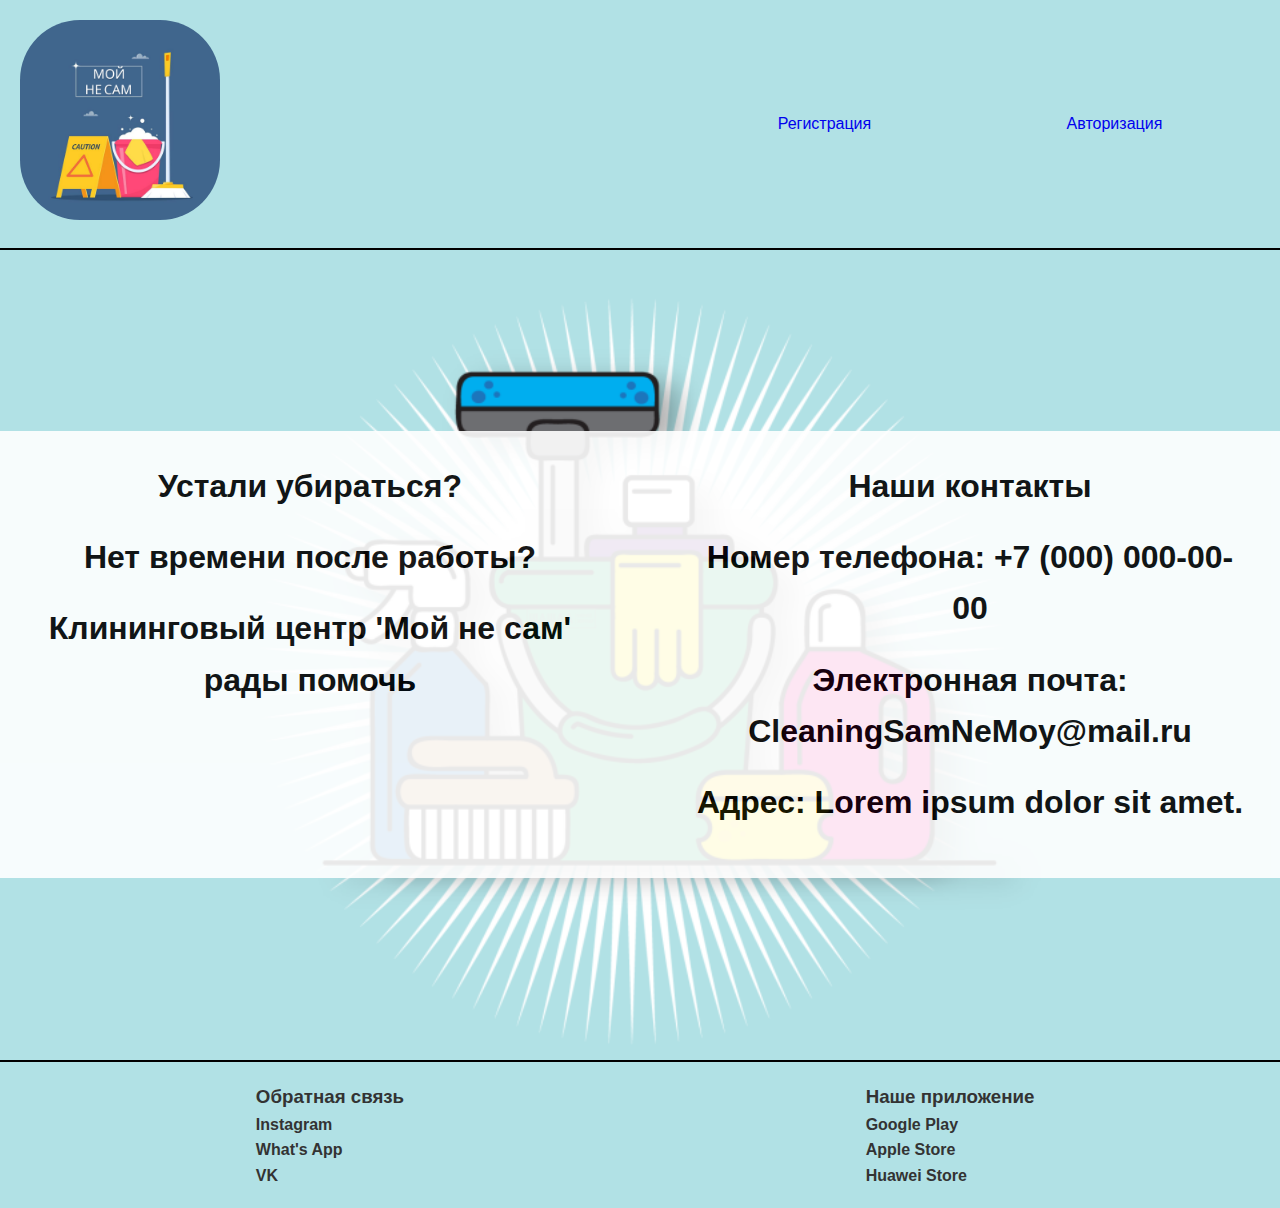
<file: index.html>
<!DOCTYPE html>
<html lang="en">
<head>
    <meta charset="UTF-8">
    <meta name="viewport" content="width=device-width, initial-scale=1.0">
    <link rel="stylesheet" href="css/style.css">
    <title>Главная страница</title>
</head>
<body>
    <header>
        <div>
            <a href="index.html"><img src="img/Group 1.png" alt="Логотип"></a>
        </div>
        
        <nav>
            <ul>
                <li><a href="register.html">Регистрация</a></li>
                <li><a href="login.html">Авторизация</a></li>
            </ul>
        </nav>
    </header>

    <main>
        <div class="text">
            <div class>
                <h1>Устали убираться?</h1>
                <h1>Нет времени после работы?</h1>
                <h1>Клининговый центр 'Мой не сам' рады помочь</h1>
            </div>
            <div>
                <h1>Наши контакты</h1>
                <h1>Номер телефона: +7 (000) 000-00-00</h1>
                <h1>Электронная почта: CleaningSamNeMoy@mail.ru</h1>
                <h1>Адрес: Lorem ipsum dolor sit amet.</h1>
            </div>
        </div>
    </main>
    <footer>
        <div>
        <h3>Обратная связь</h3>
        <h4>Instagram</h4>
        <h4>What's App</h4>
        <h4>VK</h4>
    </div>
    <div>
        <h3>Наше приложение</h3>
        <h4>Google Play</h4>
        <h4>Apple Store</h4>
        <h4>Huawei Store</h4>
    </div>

    </footer>
</body>
</html>
</file>
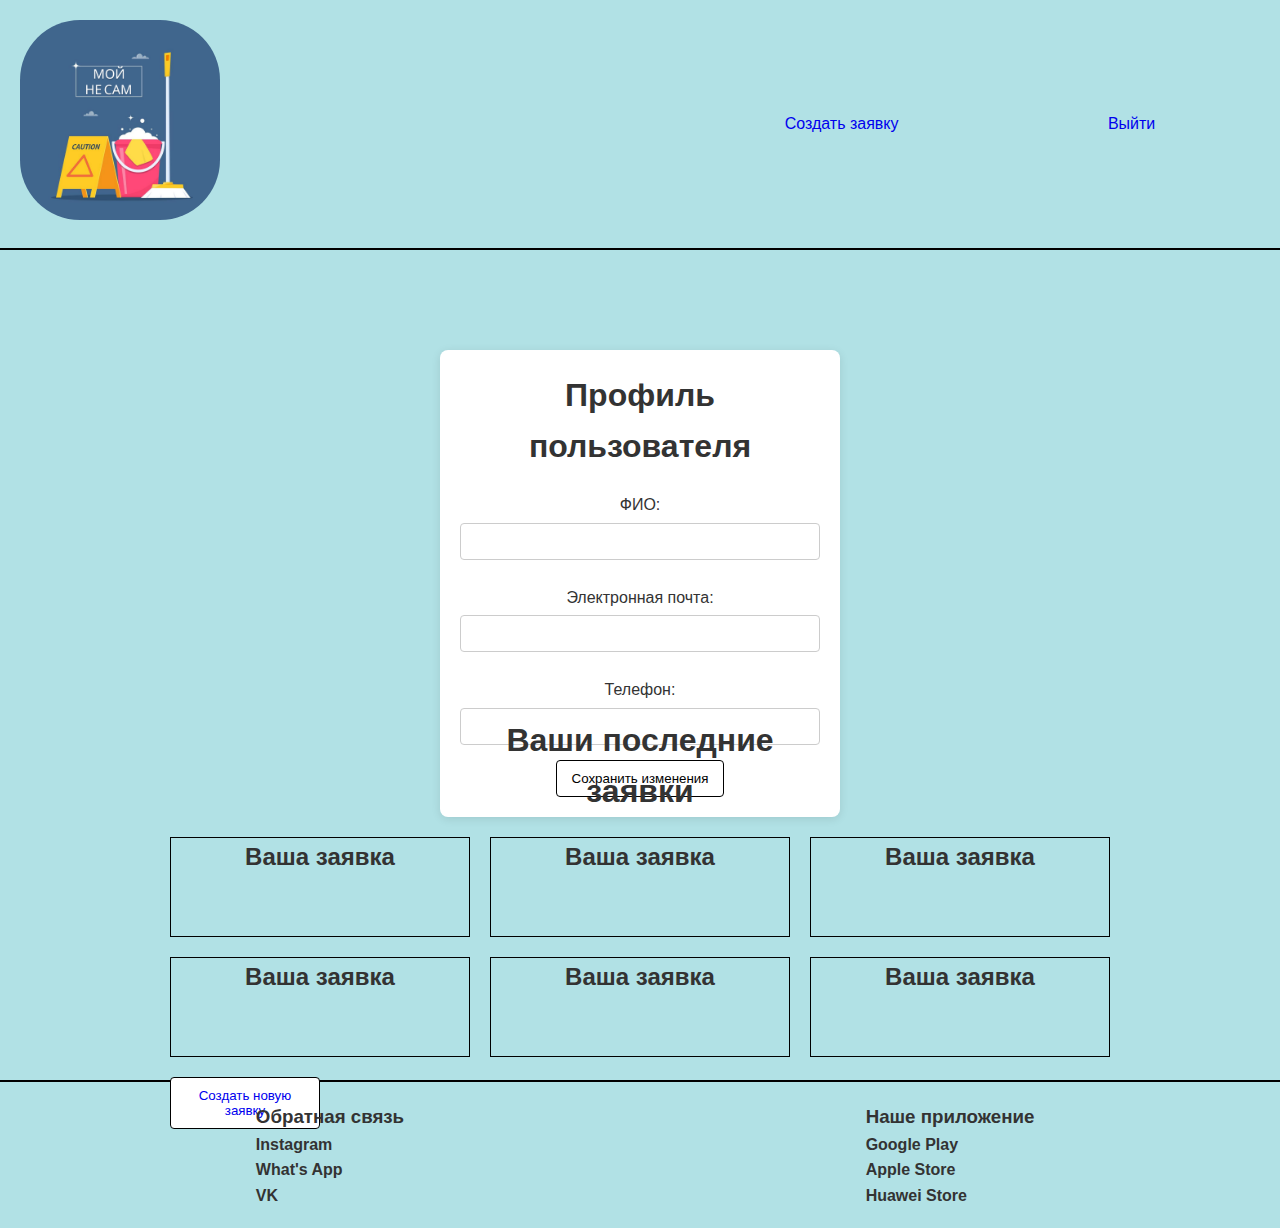
<file: lc.html>
<!DOCTYPE html>
<html lang="en">
<head>
    <meta charset="UTF-8">
    <meta name="viewport" content="width=device-width, initial-scale=1.0">
    <link rel="stylesheet" href="css/style.css">
    <title>Личный кабинет</title>
</head>
<body>
    <header>
        <div>
            <a href="index.html"><img src="img/Group 1.png" alt="Логотип"></a>
        </div>
        
        <nav>
            <ul>
                <li><a href="zayavka.html">Создать заявку</a></li>
                <li><a href="index.html">Выйти</a></li>
            </ul>
        </nav>
    </header>
<section class="zayav">
    <div class="container">
        <h1>Профиль пользователя</h1>
        <form id="profileForm">
            <label for="fullName">ФИО:</label>
            <input type="text" id="fullName" name="fullName">

            <label for="email">Электронная почта:</label>
            <input type="email" id="email" name="email">

            <label for="phone">Телефон:</label>
            <input type="tel" id="phone" name="phone">

            <button type="submit">Сохранить изменения</button>
        </form>
    </div>
</section>
<section class="zayavka">
    <div class="z2">
    <h1>Ваши последние заявки</h1>
    <div class="z1">
    <div>
      <h2>Ваша заявка</h2>  
    </div>
    <div>
        <h2>Ваша заявка</h2>  
      </div>
      <div>
        <h2>Ваша заявка</h2>  
      </div>
      <div>
        <h2>Ваша заявка</h2>  
      </div>   
      <div>
        <h2>Ваша заявка</h2>  
      </div>
      <div>
        <h2>Ваша заявка</h2>  
      </div>
    
      <button class="butzay"><a href="zayavka.html">Создать новую заявку</a></button>  
    </div> 

</section>

    <footer>
        <div>
        <h3>Обратная связь</h3>
        <h4>Instagram</h4>
        <h4>What's App</h4>
        <h4>VK</h4>
    </div>
    <div>
        <h3>Наше приложение</h3>
        <h4>Google Play</h4>
        <h4>Apple Store</h4>
        <h4>Huawei Store</h4>
    </div>

    </footer>
</body>
</html>
</file>
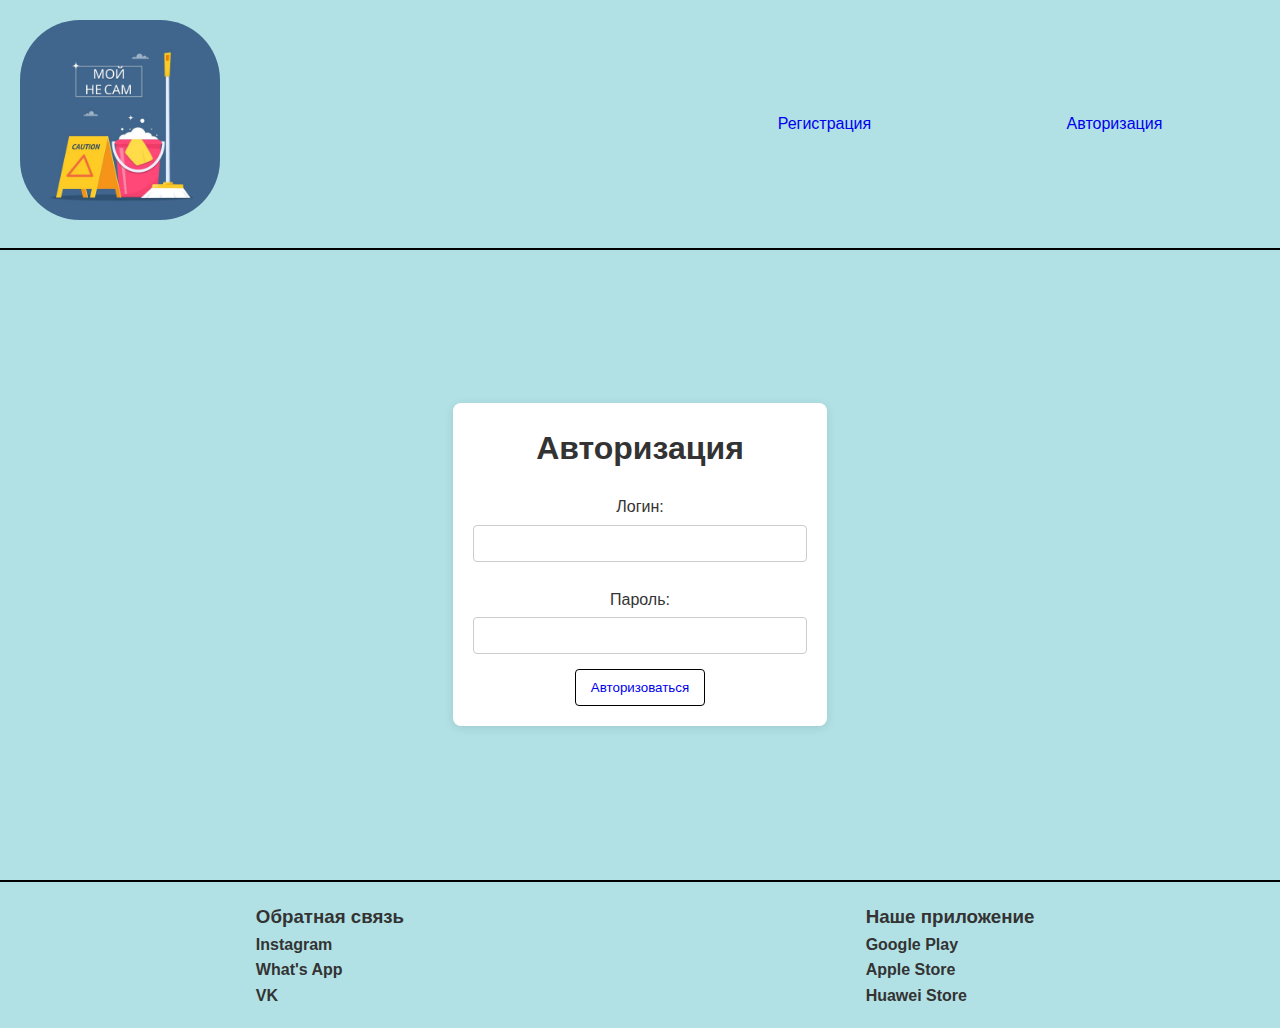
<file: login.html>
<!DOCTYPE html>
<html lang="en">
<head>
    <meta charset="UTF-8">
    <meta name="viewport" content="width=device-width, initial-scale=1.0">
    <link rel="stylesheet" href="css/style.css">
    <title>Авторизация</title>
</head>
<body>
    <header>
        <div>
            <a href="index.html"><img src="img/Group 1.png" alt="Логотип"></a>
        </div>
        
        <nav>
            <ul>
                <li><a href="register.html">Регистрация</a></li>
                <li><a href="login.html">Авторизация</a></li>
            </ul>
        </nav>
    </header>
<section>
    <div class="container">
        <h1>Авторизация</h1>
        <form id="registrationForm">
            <label for="username">Логин:</label>
            <input type="text" id="username" class="username">

            <label for="password">Пароль:</label>
            <input type="password" id="password" class="password">
            <button><a href="lc.html">Авторизоваться</a></button>
           
           
        </form>
    </div>
</section>

    <footer>
        <div>
        <h3>Обратная связь</h3>
        <h4>Instagram</h4>
        <h4>What's App</h4>
        <h4>VK</h4>
    </div>
    <div>
        <h3>Наше приложение</h3>
        <h4>Google Play</h4>
        <h4>Apple Store</h4>
        <h4>Huawei Store</h4>
    </div>

    </footer>
</body>
</html>
</file>
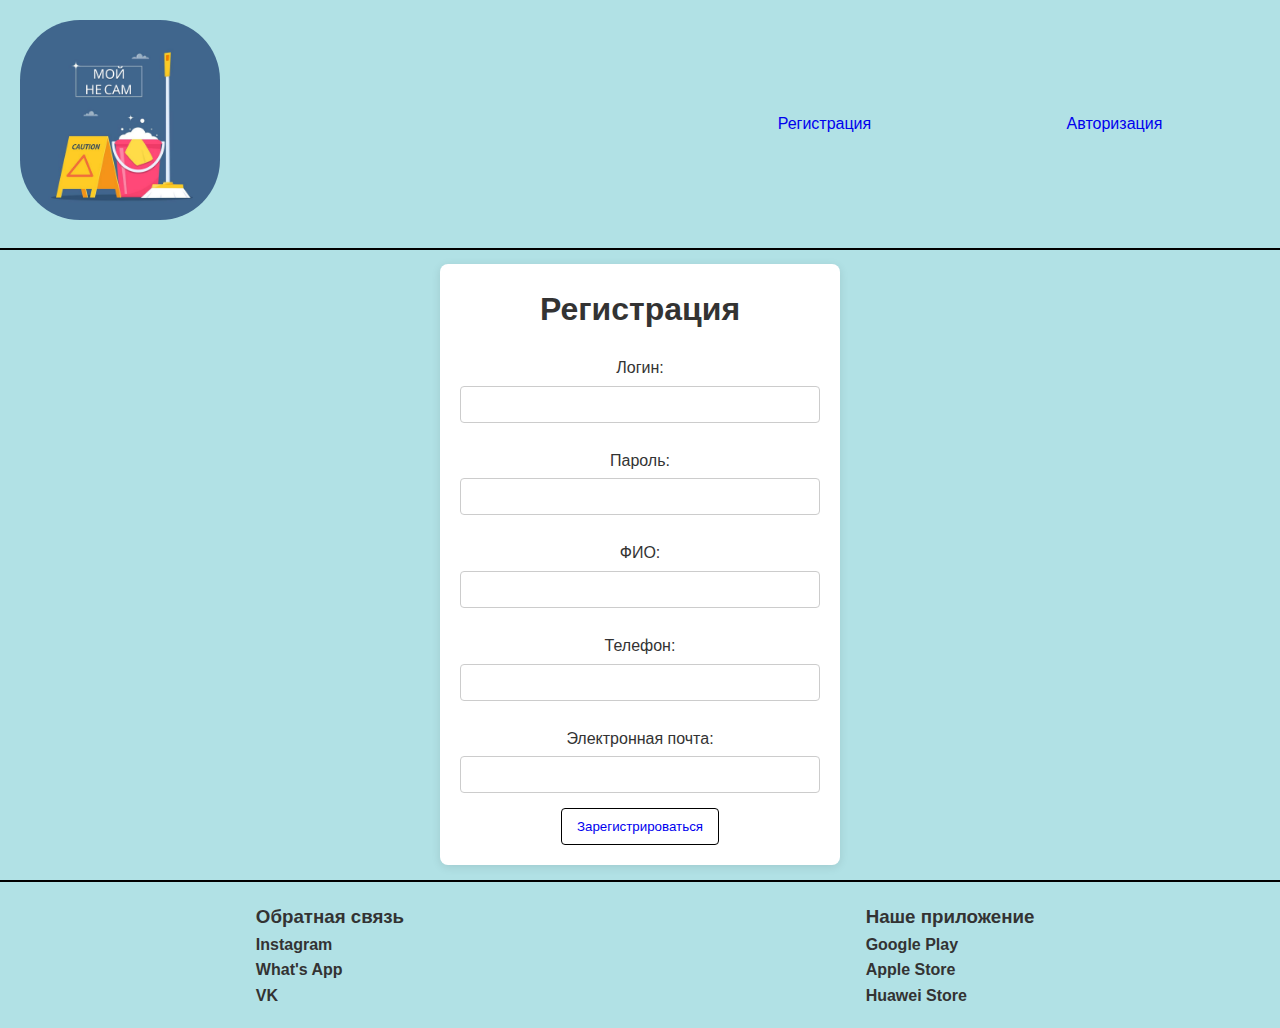
<file: register.html>
<!DOCTYPE html>
<html lang="en">
<head>
    <meta charset="UTF-8">
    <meta name="viewport" content="width=device-width, initial-scale=1.0">
    <link rel="stylesheet" href="css/style.css">
    <title>Регистрация</title>
</head>
<body>
    <header>
        <div>
            <a href="index.html"><img src="img/Group 1.png" alt="Логотип"></a>
        </div>
        
        <nav>
            <ul>
                <li><a href="register.html">Регистрация</a></li>
                <li><a href="login.html">Авторизация</a></li>
            </ul>
        </nav>
    </header>
<section>
    <div class="container">
        <h1>Регистрация</h1>
        <form id="registrationForm">
            <label for="username">Логин:</label>
            <input type="text" id="username" class="username">

            <label for="password">Пароль:</label>
            <input type="password" id="password" class="password">

            <label for="fullName">ФИО:</label>
            <input type="text" id="fullName" class="fullName">

            <label for="phone">Телефон:</label>
            <input type="tel" id="phone" class="phone">

            <label for="email">Электронная почта:</label>
            <input type="email" id="email" class="email">
            <button><a href="lc.html">Зарегистрироваться</a></button>
           
           
        </form>
    </div>
</section>

    <footer>
        <div>
        <h3>Обратная связь</h3>
        <h4>Instagram</h4>
        <h4>What's App</h4>
        <h4>VK</h4>
    </div>
    <div>
        <h3>Наше приложение</h3>
        <h4>Google Play</h4>
        <h4>Apple Store</h4>
        <h4>Huawei Store</h4>
    </div>

    </footer>
</body>
</html>
</file>
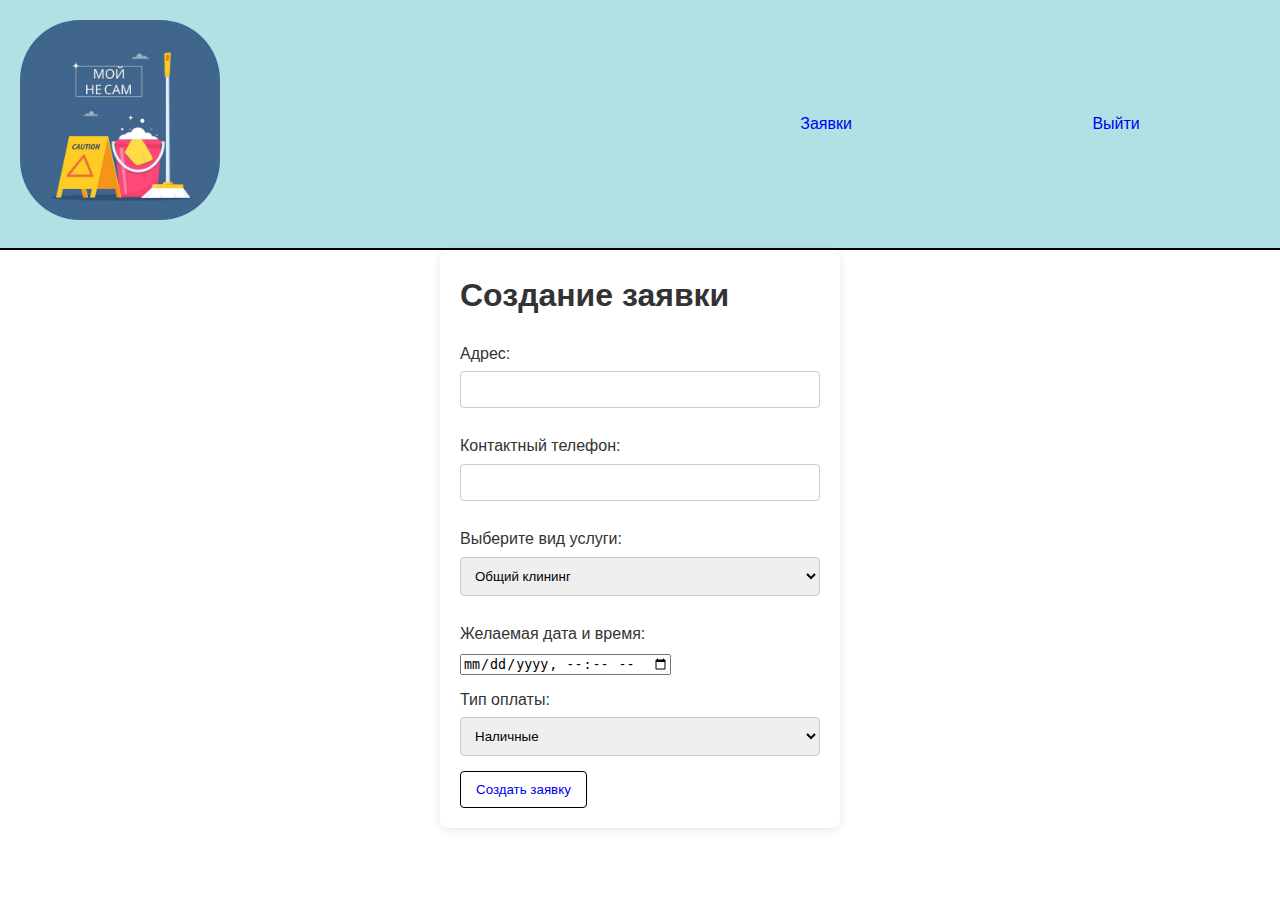
<file: zayavka.html>
<!DOCTYPE html>
<html lang="en">
<head>
    <meta charset="UTF-8">
    <meta name="viewport" content="width=device-width, initial-scale=1.0">
    <link rel="stylesheet" href="css/style.css">
    <title>Создания заявки</title>
</head>
<body>
    <header>
        <div>
            <a href="index.html"><img src="img/Group 1.png" alt="Логотип"></a>
        </div>
        
        <nav>
            <ul>
                <li><a href="lc.html">Заявки</a></li>
                <li><a href="index.html">Выйти</a></li>
            </ul>
        </nav>
    </header>
<div class="container">
        <h1>Создание заявки</h1>
        <form id="requestForm">
            <label for="address">Адрес:</label>
            <input type="text" id="address" name="address">

            <label for="contactPhone">Контактный телефон:</label>
            <input type="tel" id="contactPhone" name="contactPhone">

            <label for="serviceType">Выберите вид услуги:</label>
            <select id="serviceType" name="serviceType" required>
                <option value="generalCleaning">Общий клининг</option>
                <option value="deepCleaning">Генеральная уборка</option>
                <option value="postConstructionCleaning">Послестроительная уборка</option>
                <option value="carpetCleaning">Химчистка ковров и мебели</option>
                <option value="other">Иная услуга</option>
            </select>

            <div id="otherServiceDiv" style="display:none;">
                <label for="otherService">Описание услуги:</label>
                <textarea id="otherService" name="otherService"></textarea>
            </div>

            <label for="date">Желаемая дата и время:</label>
            <input type="datetime-local" id="date" name="date">

            <label for="paymentType">Тип оплаты:</label>
            <select id="paymentType" name="paymentType">

                 <option value="cash">Наличные</option>
                <option value="card">Картой</option>
            </select>

            <button type="submit"><a href="lc.html">Создать заявку</a></button>
        </form>
</div>

</body>
</html>
</file>
<file: css/style.css>
* {
    margin: 0;
    box-sizing: border-box;
    text-decoration: none;  
}

body {
    font-family: Arial, sans-serif;
    line-height: 1.6;
    color: #333; 
}

header {
    display: grid;
    grid-template-columns: repeat(2, 1fr);
    align-items: center;
    padding: 20px; 
    background-color: #B1E1E5;
    border-bottom: 2px solid black; 
}

header nav ul {
    display: flex;
    justify-content: space-around;
    list-style-type: none;
}



header img {
    border-radius: 30%;
    width: 200px;
    height: 200px;
    object-fit: cover;
}

main {
    background-image: url(../img/Biznes-ideya-klining-960x960.png);
    background-repeat: no-repeat;
    background-position: center;
    background-size: cover;
    width: 100%;
    height: 90vh;
    display: flex;
    align-items: center;
    justify-content: center;
    text-align: center; 
    color: white; 
}

main .text {
    background-color: white;
    color: black;
    opacity: 90%;
    display: grid;
    grid-template-columns: repeat(2, 1fr);
    gap: 100px; 
    padding: 30px;
}

section {
    background-color: #B1E1E5;
    width: 100%;
    height: 70vh;
    display: flex;
    align-items: center;
    justify-content: center;
    text-align: center; 
}

section.zayav{
    padding: 100px;
    background-color: #B1E1E5;
    width: 100%;
    height: 7vh;
    display: flex;
    align-items: center;
    justify-content: center;
    text-align: center; 
    border: none;
}

section.zayavka div.z1{
    display: grid;
    grid-template-columns: repeat(3,1fr);
    height: 100%;
    width: 100%;
    row-gap: 30px;
    gap: 20px;
    border: none;
}

section.zayavka div.z2{
    border: none;
}

section.zayavka div{
   border: 1px solid black;
   width: 300px;
   height: 100px;
   justify-content: center;
   text-align: center;  
}

section.zayavka div button{
    width: 150px;
    align-items: center;
    justify-items: center;
    text-align: center;

 }




h1 {
    margin-bottom: 20px;
}

footer {
    display: grid;
    grid-template-columns: repeat(2, 1fr);
    align-items: center;
    padding: 20px;
    justify-items: center; 
    background-color: #B1E1E5;
    border-top: 2px solid black; 
}

.container {
    max-width: 400px;
    margin: auto;
    background: white;
    padding: 20px;
    border-radius: 8px;
    box-shadow: 0 2px 10px rgba(0, 0, 0, 0.1);
}
label {
    display: block;
    margin: 10px 0 5px;
}

input[type="text"],
input[type="email"],
input[type="tel"],
input[type="password"],
select  {
    width: 100%;
    padding: 10px;
    margin-bottom: 15px;
    border: 1px solid #ccc;
    border-radius: 4px;
}

button {
    background-color: white;
    color: black;
    border: 1px solid black;
    padding: 10px 15px;
    border-radius: 4px;
        cursor: pointer;
}

button:hover {
    border: none;
    background-color: #218838;
}
</file>
